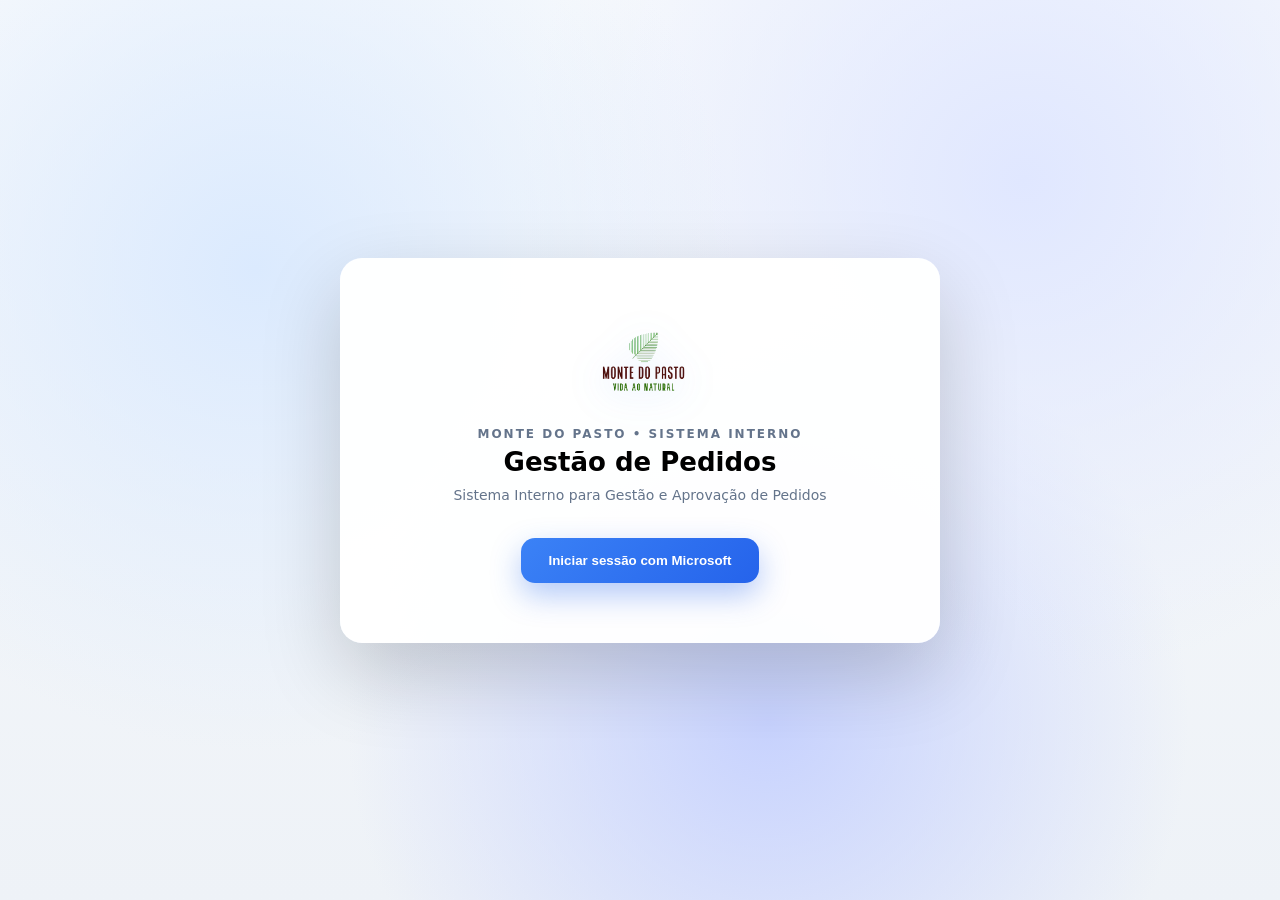
<file: index.html>
<!DOCTYPE html>
<html lang="pt">

<head>
<meta charset="UTF-8">
<meta name="viewport" content="width=device-width, initial-scale=1.0">
<title>App Gestão de Pedidos</title>

<link rel="stylesheet" href="css/styles.css">

<style>

/* BASE */
body{
margin:0;
font-family:system-ui, Arial, sans-serif;
overflow:hidden;
}

/* FUNDO */
.bg-animated{
position:fixed;
width:100%;
height:100%;
top:0;
left:0;
z-index:-1;

background:
radial-gradient(circle at 20% 30%, #dbeafe 0%, transparent 40%),
radial-gradient(circle at 80% 20%, #e0e7ff 0%, transparent 40%),
radial-gradient(circle at 60% 80%, #c7d2fe 0%, transparent 40%),
linear-gradient(180deg,#f8fafc,#eef2f7);

animation:moveBg 12s ease-in-out infinite alternate;
}

@keyframes moveBg{
0%{transform:translateY(0px);}
100%{transform:translateY(-30px);}
}

/* LAYOUT */
.login-wrapper{
display:flex;
align-items:center;
justify-content:center;
height:100vh;
transition:all 0.4s ease;
}

/* CARD */
.login-box{
background:rgba(255,255,255,0.96);
padding:60px 70px;
border-radius:22px;

box-shadow:
0 30px 80px rgba(0,0,0,0.18);

text-align:center;

max-width:460px;
width:100%;
}

/* LOGO */
.login-logo{
height:95px;
margin-bottom:10px;

filter:drop-shadow(0 6px 18px rgba(59,130,246,0.25));
animation:logoFloat 3s ease-in-out infinite;
}

@keyframes logoFloat{
0%{transform:translateY(0px);}
50%{transform:translateY(-4px);}
100%{transform:translateY(0);}
}

/* TEXTO */
.login-brand{
font-size:12px;
letter-spacing:2px;
color:#64748b;
font-weight:600;
margin-bottom:6px;
}

.login-title{
font-size:26px;
font-weight:700;
margin-bottom:10px;
}

.login-sub{
font-size:14px;
color:#64748b;
margin-bottom:35px;
}

/* BOTÃO */
.login-btn{
background:linear-gradient(135deg,#3b82f6,#2563eb);
border:none;
color:white;

padding:15px 28px;
border-radius:14px;

font-weight:600;
cursor:pointer;

box-shadow:0 12px 30px rgba(37,99,235,0.35);
transition:all .25s;
}

.login-btn:hover{
transform:translateY(-3px) scale(1.02);
box-shadow:0 25px 55px rgba(37,99,235,0.5);
}

/* LOADING */
.spinner{
width:30px;
height:30px;

border:3px solid #cbd5f5;
border-top:3px solid #3b82f6;

border-radius:50%;
margin:0 auto 10px;

animation:spin 0.8s linear infinite;
}

@keyframes spin{
to{transform:rotate(360deg);}
}

.loading-text{
font-size:13px;
color:#64748b;
}

/* OVERLAY */
.welcome-overlay{
position:fixed;
top:0;
left:0;
width:100%;
height:100%;

background:linear-gradient(180deg,#0f172a,#1e293b);

display:flex;
align-items:center;
justify-content:center;

opacity:0;
pointer-events:none;

transition:all 0.4s ease;

z-index:999;
}

.welcome-overlay.show{
opacity:1;
pointer-events:auto;
}

.welcome-text{
font-size:44px;
font-weight:700;
color:white;

animation:fadeInUp 0.6s ease;
}

@keyframes fadeInUp{
from{
opacity:0;
transform:translateY(20px);
}
to{
opacity:1;
transform:translateY(0);
}
}
/* LAYOUT OVERLAY */
.welcome-box{
display:flex;
flex-direction:column;
align-items:center;
gap:20px;
}

.welcome-logo{
height:80px;
opacity:0.95;
}
</style>

</head>

<body>

<div class="bg-animated"></div>

<div class="login-wrapper">

<div class="login-box">

<img src="assets/montedopasto.png" class="login-logo">

<div class="login-brand">MONTE DO PASTO • SISTEMA INTERNO</div>

<div class="login-title">Gestão de Pedidos</div>

<div class="login-sub">
Sistema Interno para Gestão e Aprovação de Pedidos
</div>

<button class="login-btn" onclick="iniciarLogin()" id="btnLogin">
Iniciar sessão com Microsoft
</button>

<div id="loadingBox" style="display:none; margin-top:20px;">
<div class="spinner"></div>
<div class="loading-text" id="loadingText">
A ligar ao sistema...
</div>
</div>

</div>

</div>

<!-- OVERLAY -->
<div id="welcomeOverlay" class="welcome-overlay">

  <div class="welcome-box">

    <img src="assets/montedopasto.png" class="welcome-logo">

    <div class="welcome-text" id="welcomeText">
      Bem-vindo
    </div>

  </div>

</div>

<script src="https://alcdn.msauth.net/browser/2.38.0/js/msal-browser.min.js"></script>
<script src="js/auth.js?v=20261109-2"></script>
<script src="js/graph.js?v=20261109-2"></script>

<script>

function iniciarLogin(){

document.getElementById("btnLogin").style.display = "none";
document.getElementById("loadingBox").style.display = "block";

setTimeout(() => {
login();
}, 500);

}


/* CHECK LOGIN CORRETO */
async function verificarLogin(){

try{

// espera um pouco para garantir msal carregado
await new Promise(r => setTimeout(r, 300));
await promessaRetornoLogin;

if(typeof msalInstance === "undefined") return;

const contas = msalInstance.getAllAccounts();

if(contas.length > 0){

const conta = contas[0];

const nome = conta.name || "Utilizador";
const primeiroNome = nome.split(" ")[0];

const overlay = document.getElementById("welcomeOverlay");
const texto = document.getElementById("welcomeText");

/* mostrar overlay */
overlay.classList.add("show");

/* texto */
texto.innerText = "Bem-vindo, " + primeiroNome;

/* entrar */
let destino = obterDestinoDepoisDoLogin();

try{
    const perfil = await obterPerfilUtilizador();
    if(perfil === "Registador"){
        destino = caminhoBaseAplicacao + "pages/nova-despesa.html";
    }
}catch(erroPerfil){
    console.error("Não foi possível determinar a página inicial:", erroPerfil);
}

setTimeout(() => {
    window.location.replace(destino);
}, 1800);

}

}catch(e){
console.log("Erro login:", e);
}

}

window.addEventListener("load", verificarLogin);

</script>

</body>

</html>
</file>
<file: css/styles.css>
/* ================= BASE ================= */

body{
margin:0;
font-family:system-ui, Arial, sans-serif;

background:
radial-gradient(circle at 10% 20%, #e0e7ff 0%, transparent 35%),
radial-gradient(circle at 85% 30%, #dbeafe 0%, transparent 35%),
linear-gradient(180deg,#f8fafc,#eef2f7);
}

/* ================= TOPBAR ================= */

.topbar{
background:linear-gradient(90deg,#1e293b,#0f172a);
color:white;
display:flex;
align-items:center;
justify-content:space-between;
padding:16px 32px;
box-shadow:0 10px 30px rgba(0,0,0,0.25);
border-bottom:1px solid rgba(255,255,255,0.05);
}

.logo-area{
display:flex;
align-items:center;
gap:15px;
}

.logo{
height:40px;
}

.titulo-app{
font-size:18px;
font-weight:bold;
}

.topbar-direita{
display:flex;
align-items:center;
gap:20px;
}

#dataHora{
font-size:16px;
font-weight:600;
letter-spacing:0.5px;
color:#e2e8f0;
}

/* ================= LAYOUT ================= */

.main{
display:flex;
flex:1;
}

.content{
flex:1;
padding:40px 48px;
overflow:auto;
}

/* ================= SIDEBAR ================= */

.sidebar{
width:230px;
background:linear-gradient(180deg,#1e293b 0%,#0f172a 100%);
padding:28px 18px;
display:flex;
flex-direction:column;
gap:10px;
box-shadow:6px 0 30px rgba(0,0,0,0.18);
}

.nav-btn{
display:flex;
align-items:center;
gap:12px;
background:transparent;
border:none;
color:#cbd5e1;
padding:14px 16px;
border-radius:12px;
font-size:14px;
font-weight:500;
cursor:pointer;
transition:all .2s ease;
}

.nav-btn svg{
width:18px;
height:18px;
stroke-width:2;
}

.nav-btn:hover{
background:rgba(255,255,255,0.08);
transform:translateX(6px);
color:white;
}

.nav-active{
background:rgba(255,255,255,0.14);
box-shadow:inset 0 0 0 1px rgba(255,255,255,0.1);
color:#ffffff;
}

/* ================= DASHBOARD CARDS ================= */

.cards{
display:flex;
gap:24px;
margin-bottom:36px;
flex-wrap:wrap;
}

.card{
background:linear-gradient(145deg,#ffffff,#f8fafc);
padding:24px;
border-radius:18px;
border:1px solid rgba(0,0,0,0.04);
box-shadow:
0 12px 28px rgba(0,0,0,0.08),
0 2px 6px rgba(0,0,0,0.06);
width:210px;
transition:all .25s ease;
position:relative;
}

.card::before{
content:"";
position:absolute;
top:0;
left:0;
height:4px;
width:100%;
background:linear-gradient(90deg,#3b82f6,#6366f1);
border-radius:18px 18px 0 0;
}

.card:hover{
transform:translateY(-6px) scale(1.02);
box-shadow:
0 24px 48px rgba(0,0,0,0.18),
0 8px 16px rgba(0,0,0,0.08);
}

.card h3{
font-size:13px;
color:#64748b;
font-weight:500;
}

.card p{
font-size:28px;
margin:5px 0 0;
font-weight:bold;
}

/* ================= TABELAS ================= */

table{
width:100%;
border-collapse:collapse;
background:linear-gradient(180deg,#ffffff,#f8fafc);
border-radius:14px;
overflow:hidden;
box-shadow:0 10px 28px rgba(0,0,0,0.08);
}

th{
background:linear-gradient(90deg,#1e293b,#0f172a);
color:white;
padding:16px;
font-weight:600;
font-size:13px;
letter-spacing:0.3px;
}

td{
padding:14px 16px;
border-bottom:1px solid #e5e7eb;
font-size:14px;
color:#334155;
}

tbody tr{
transition:background .15s ease, transform .15s ease;
}

tbody tr:hover{
background:#f8fafc;
transform:scale(1.003);
cursor:pointer;
}

/* ================= BADGES ================= */

.badge{
padding:4px 10px;
border-radius:12px;
font-size:12px;
font-weight:600;
}

.pendente{
background:#fef3c7;
color:#92400e;
}

.aprovado{
background:#dcfce7;
color:#166534;
}

.rejeitado{
background:#fee2e2;
color:#991b1b;
}

/* ================= ALERTAS ================= */

.linha-para-aprovar{
background:#fff8e1;
border-left:4px solid #f59e0b;
font-weight:500;
}

.vencimento-alerta{
margin-left:8px;
font-size:12px;
color:#b45309;
background:#fef3c7;
padding:3px 6px;
border-radius:6px;
}

.vencimento-urgente{
margin-left:8px;
font-size:12px;
color:#991b1b;
background:#fee2e2;
padding:3px 6px;
border-radius:6px;
}

/* ================= TOOLBAR ================= */

.toolbar{
display:flex;
gap:15px;
margin-bottom:15px;
}

.toolbar input{
padding:10px 14px;
border-radius:8px;
border:1px solid #e5e7eb;
background:#ffffff;
box-shadow:0 2px 6px rgba(0,0,0,0.04);
}

.toolbar select{
padding:10px;
border-radius:6px;
border:1px solid #ddd;
}

/* ================= BOTÕES TABELA ================= */

.acoes-tabela{
display:flex;
gap:10px;
margin-bottom:10px;
}

.acoes-tabela button{
background:linear-gradient(135deg,#3b82f6,#2563eb);
border:none;
color:white;
padding:10px 18px;
border-radius:10px;
font-weight:500;
box-shadow:0 6px 16px rgba(37,99,235,0.35);
transition:all 0.25s;
cursor:pointer;
}

.acoes-tabela button:hover{
transform:translateY(-2px);
box-shadow:0 12px 26px rgba(37,99,235,0.45);
}

/* ================= PREVIEW PDF ================= */

.area-trabalho{
display:flex;
gap:20px;
align-items:stretch;
}

.lista-pedidos{
flex:1;
min-width:0;
}

.preview-pdf{
width:420px;
background:rgba(255,255,255,0.96);
border-radius:12px;
box-shadow:0 6px 18px rgba(0,0,0,0.12);
padding:14px;
display:flex;
flex-direction:column;
gap:12px;
}

.preview-pdf h3{
margin:0;
font-size:16px;
}

#previewInfo{
font-size:13px;
color:#6b7280;
}

#previewPdf{
width:100%;
height:520px;
border:none;
border-radius:8px;
background:#f3f4f6;
}

/* ================= DETALHE DO PEDIDO ================= */

.pedido-layout{
display:grid;
grid-template-columns:380px 1fr;
gap:28px;
margin-top:20px;
align-items:start;
}

.detalhe-card{
display:flex;
flex-direction:column;
gap:20px;
}

.pdf-card{
padding:0;
overflow:hidden;
min-height:720px;
}

#pdfViewer{
width:100%;
height:720px;
border:none;
background:#f8fafc;
border-radius:18px;
}

/* ================= BOTÕES APROVAÇÃO ================= */

.acoes-pedido{
display:flex;
gap:12px;
}

.btn-aprovar{
background:linear-gradient(135deg,#16a34a,#22c55e);
border:none;
color:white;
padding:12px 22px;
border-radius:10px;
cursor:pointer;
font-weight:600;
box-shadow:0 8px 20px rgba(34,197,94,0.25);
}

.btn-rejeitar{
background:linear-gradient(135deg,#dc2626,#ef4444);
border:none;
color:white;
padding:12px 22px;
border-radius:10px;
cursor:pointer;
font-weight:600;
box-shadow:0 8px 20px rgba(239,68,68,0.25);
}

/* ================= REJEIÇÃO ================= */

.area-rejeicao{
display:none;
flex-direction:column;
gap:10px;
}

.area-rejeicao textarea{
width:100%;
height:110px;
padding:12px;
border-radius:10px;
border:1px solid #dbe2ea;
font-family:inherit;
font-size:14px;
resize:vertical;
background:#fff;
}

.btn-confirmar-rejeicao{
background:#ef4444;
border:none;
color:white;
padding:10px 18px;
border-radius:10px;
cursor:pointer;
font-weight:600;
align-self:flex-start;
}

/* ================= BOTÃO VOLTAR ================= */

.btn-voltar{
color:white;
text-decoration:none;
background:#334155;
padding:8px 14px;
border-radius:8px;
}
/* ================= LOGIN ================= */

.login-header{

display:flex;
flex-direction:column;
align-items:center;
gap:8px;

margin-bottom:20px;

}

.login-logo{

height:60px;
object-fit:contain;

}

.login-brand{

font-size:12px;
letter-spacing:1px;
color:#64748b;
font-weight:600;

}
/* OVERLAY BOAS VINDAS */
.welcome-overlay{

position:fixed;
top:0;
left:0;
width:100%;
height:100%;

background:linear-gradient(180deg,#0f172a,#1e293b);

display:flex;
align-items:center;
justify-content:center;

opacity:0;
pointer-events:none;

transition:all 0.5s ease;

z-index:999;

}

.welcome-overlay.show{
opacity:1;
pointer-events:auto;
}

.welcome-box{
text-align:center;
color:white;
}

.welcome-text{
font-size:42px;
font-weight:700;
letter-spacing:0.5px;

animation:fadeInUp 0.6s ease;
}

@keyframes fadeInUp{
from{
opacity:0;
transform:translateY(20px);
}
to{
opacity:1;
transform:translateY(0);
}
}
.form-container{
max-width:900px;
margin:auto;
}

.form-card{
background:white;
padding:30px;
border-radius:16px;
box-shadow:0 20px 50px rgba(0,0,0,0.1);
}

.form-section{
margin-bottom:30px;
}

.form-section h3{
margin-bottom:15px;
font-size:16px;
color:#475569;
}

.form-grid{
display:grid;
grid-template-columns:1fr 1fr;
gap:20px;
}

.form-grid div{
display:flex;
flex-direction:column;
}

.form-grid label{
font-size:13px;
margin-bottom:6px;
color:#64748b;
}

.form-grid input,
.form-grid select{
padding:10px;
border-radius:8px;
border:1px solid #ddd;
}

.form-actions{
display:flex;
gap:15px;
margin-top:20px;
}

.btn-primary{
background:linear-gradient(135deg,#3b82f6,#2563eb);
color:white;
border:none;
padding:12px 20px;
border-radius:10px;
cursor:pointer;
}

.btn-secondary{
background:#e5e7eb;
padding:12px 20px;
border-radius:10px;
text-decoration:none;
color:#111;
}
.btn-add{
margin-top:10px;
background:transparent;
border:none;
color:#3b82f6;
cursor:pointer;
font-size:13px;
}

.btn-add:hover{
text-decoration:underline;
}
.btn-tabela-acao{
background:linear-gradient(135deg,#3b82f6,#2563eb);
border:none;
color:white;
padding:8px 14px;
border-radius:8px;
cursor:pointer;
font-size:13px;
font-weight:600;
}

.btn-tabela-acao:hover{
transform:translateY(-1px);
box-shadow:0 8px 18px rgba(37,99,235,0.25);
}
.btn-ver{
background:#e5e7eb;
border:none;
padding:10px 14px;
border-radius:8px;
cursor:pointer;
margin-right:6px;
font-weight:600;
font-size:13px;
}

.btn-aprovar{
background:#22c55e;
color:white;
border:none;
padding:10px 14px;
border-radius:8px;
cursor:pointer;
margin-right:6px;
font-weight:700;
font-size:14px;
}

.btn-rejeitar{
background:#ef4444;
color:white;
border:none;
padding:10px 14px;
border-radius:8px;
cursor:pointer;
font-weight:700;
font-size:14px;
}

.box-rejeicao-linha{
display:none;
margin-top:10px;
}

.box-rejeicao-linha textarea{
width:100%;
height:60px;
border-radius:6px;
padding:6px;
margin-bottom:5px;
}
.btn-icon{
    background:#f3f4f6;
    border:1px solid #d1d5db;
    border-radius:10px;
    width:38px;
    height:38px;
    display:inline-flex;
    align-items:center;
    justify-content:center;
    cursor:pointer;
    transition:all .2s ease;
}

.btn-icon:hover{
    transform:translateY(-1px);
}

.btn-icon i{
    width:18px;
    height:18px;
}

.btn-aprovar{
    background:#e8f5e9;
    border:1px solid #81c784;
    color:#2e7d32;
}

.btn-aprovar:hover{
    background:#dff3e3;
}

.btn-rejeitar{
    background:#ffebee;
    border:1px solid #e57373;
    color:#c62828;
}

.btn-rejeitar:hover{
    background:#fde2e5;
}

.campo-em-nome-de{
max-width:520px;
margin:0 0 24px;
padding:18px;
background:#eff6ff;
border:1px solid #bfdbfe;
border-radius:12px;
}

.campo-em-nome-de label{
display:block;
font-weight:700;
color:#1e3a8a;
margin-bottom:8px;
}

.campo-em-nome-de input{
width:100%;
box-sizing:border-box;
padding:10px 12px;
border:1px solid #93c5fd;
border-radius:8px;
font-size:14px;
}

.campo-em-nome-de small{
display:block;
margin-top:7px;
color:#475569;
}

/* ================= LEITOR QR DE FATURAS ================= */

/* ================= IMPORTAÇÃO EXCEL DE KMS ================= */

.importador-km{
display:grid;
grid-template-columns:minmax(0, 1fr) auto;
align-items:center;
gap:10px 18px;
margin:16px 0 22px;
padding:18px;
background:#eff6ff;
border:1px solid #93c5fd;
border-radius:12px;
}

.importador-km strong{display:block; color:#1e3a8a; font-size:17px;}
.importador-km p{margin:5px 0 0; color:#475569; line-height:1.45;}
.acoes-importador-km{display:flex; gap:9px; flex-wrap:wrap; justify-content:flex-end;}
.btn-modelo-km,.btn-importar-km{display:inline-flex; align-items:center; justify-content:center; gap:7px; padding:10px 14px; border-radius:9px; font-weight:700; cursor:pointer;}
.btn-modelo-km{background:white; color:#1d4ed8; border:1px solid #60a5fa;}
.btn-importar-km{background:#1d4ed8; color:white; border:1px solid #1d4ed8;}
.btn-modelo-km i,.btn-importar-km i{width:19px; height:19px;}
.estado-importacao-km{display:none; grid-column:1 / -1; margin-top:5px; padding:10px 12px; border-radius:8px; white-space:pre-line; font-size:14px;}
.estado-importacao-km:not(:empty){display:block;}
.estado-importacao-km.a-ler{background:#dbeafe; color:#1d4ed8;}
.estado-importacao-km.sucesso{background:#dcfce7; color:#166534;}
.estado-importacao-km.erro{background:#fef2f2; color:#b91c1c;}

@media (max-width:760px){
    .importador-km{grid-template-columns:1fr;}
    .acoes-importador-km{justify-content:stretch;}
    .btn-modelo-km,.btn-importar-km{width:100%;}
    .estado-importacao-km{grid-column:1;}
}

.leitor-qr-fatura{
display:grid;
grid-template-columns:minmax(0, 1fr) auto;
align-items:center;
gap:8px 18px;
margin:16px 0 22px;
padding:18px;
background:#f0fdf4;
border:1px solid #86efac;
border-radius:12px;
}

.leitor-qr-fatura strong{display:block; color:#166534; font-size:17px;}
.leitor-qr-fatura p{margin:5px 0 0; color:#475569; line-height:1.45;}

.btn-ler-qr{
display:inline-flex;
align-items:center;
justify-content:center;
gap:8px;
padding:11px 16px;
border:0;
border-radius:9px;
background:#15803d;
color:white;
font-weight:700;
cursor:pointer;
white-space:nowrap;
}

.btn-ler-qr:hover{background:#166534;}
.btn-ler-qr i{width:20px; height:20px;}

.estado-leitura-qr{
display:none;
grid-column:1 / -1;
margin-top:7px;
padding:10px 12px;
border-radius:8px;
font-size:14px;
}

.estado-leitura-qr:not(:empty){display:block;}
.estado-leitura-qr.a-ler{background:#eff6ff; color:#1d4ed8;}
.estado-leitura-qr.sucesso{background:#dcfce7; color:#166534;}
.estado-leitura-qr.erro{background:#fef2f2; color:#b91c1c;}

.resumo-qr-fatura{
margin-top:5px;
font-size:11px;
line-height:1.3;
color:#166534;
overflow-wrap:anywhere;
}

.estado-aprovador-fixo{
    margin-top:8px;
    color:#166534;
    font-size:14px;
    font-weight:600;
}

.estado-aprovador-fixo.erro{
    color:#b91c1c;
}

@media (max-width:760px){
    .leitor-qr-fatura{grid-template-columns:1fr;}
    .btn-ler-qr{width:100%; margin-top:8px;}
    .estado-leitura-qr{grid-column:1;}
}

/* ================= PAGAMENTOS ================= */

.pagamentos-content .card p{font-size:24px;}

/* ================= RELATÓRIO DE DESPESAS ================= */
.relatorio-introducao{color:#64748b; margin-bottom:24px;}
.relatorio-filtros{
    display:flex;
    align-items:flex-end;
    gap:18px;
    flex-wrap:wrap;
    padding:24px;
    background:#fff;
    border:1px solid #e2e8f0;
    border-radius:14px;
    box-shadow:0 8px 24px rgba(15,23,42,.06);
}
.relatorio-filtros>div{display:flex; flex-direction:column; gap:7px;}
.relatorio-filtros label{font-weight:700; color:#334155;}
.relatorio-filtros input{padding:11px 12px; border:1px solid #cbd5e1; border-radius:8px; font-size:15px;}
.relatorio-filtros button{display:flex; align-items:center; gap:8px; padding:12px 18px; border:0; border-radius:9px; background:#15803d; color:#fff; font-weight:700; cursor:pointer;}
.relatorio-filtros button:disabled{opacity:.6; cursor:wait;}
.relatorio-filtros button svg{width:19px; height:19px;}
.estado-relatorio{margin-top:18px; padding:13px 15px; border-radius:9px; display:none;}
.estado-relatorio:not(:empty){display:block;}
.estado-relatorio.a-carregar{background:#eff6ff; color:#1d4ed8;}
.estado-relatorio.sucesso{background:#dcfce7; color:#166534;}
.estado-relatorio.erro{background:#fef2f2; color:#b91c1c;}

@media (max-width:700px){
    .relatorio-filtros{align-items:stretch;}
    .relatorio-filtros>div,.relatorio-filtros button{width:100%;}
    .relatorio-filtros button{justify-content:center;}
}

.pagamentos-filtros{
display:flex;
align-items:center;
justify-content:space-between;
gap:16px;
margin-bottom:18px;
}

.grupo-filtros{display:flex; gap:8px;}

.filtro-pagamento{
border:1px solid #cbd5e1;
background:white;
color:#334155;
padding:9px 15px;
border-radius:999px;
font-weight:600;
cursor:pointer;
}

.filtro-pagamento.ativo{
background:#1e293b;
border-color:#1e293b;
color:white;
}

#pesquisaPagamentos{
width:min(320px, 100%);
padding:10px 12px;
border:1px solid #cbd5e1;
border-radius:10px;
}

.estado-pagamento{
display:inline-block;
padding:6px 12px;
border-radius:999px;
font-size:13px;
font-weight:700;
}

.estado-pagamento.por-pagar{background:#fff8e1; color:#9a6700;}
.estado-pagamento.pago{background:#e8f5e9; color:#2e7d32;}
.estado-pagamento.correcao{background:#fff7ed; color:#b45309;}
.pagamentos-vazio{text-align:center; color:#64748b; padding:28px;}

.modal-pagamento{
display:none;
position:fixed;
inset:0;
background:rgba(0,0,0,.6);
z-index:999;
backdrop-filter:blur(4px);
padding:40px 20px;
overflow:auto;
}

.modal-pagamento-conteudo{
background:white;
width:min(900px, 100%);
margin:0 auto;
padding:24px;
border-radius:16px;
box-shadow:0 20px 60px rgba(0,0,0,.2);
}

.modal-pagamento-cabecalho{
display:flex;
align-items:center;
justify-content:space-between;
border-bottom:1px solid #e2e8f0;
margin-bottom:18px;
padding-bottom:14px;
}

.modal-pagamento-cabecalho h3{margin:0;}
.modal-pagamento-cabecalho button{border:0; background:none; font-size:20px; cursor:pointer;}
.detalhe-resumo{display:grid; grid-template-columns:repeat(2, minmax(0, 1fr)); gap:0 24px;}

.bloco-pagamento{
margin-top:24px;
padding-top:20px;
border-top:2px solid #e2e8f0;
}

.bloco-pagamento label{display:block; font-weight:600; margin:12px 0 7px;}
.bloco-pagamento label span{font-weight:400; color:#64748b;}
.bloco-pagamento textarea{width:100%; box-sizing:border-box; padding:12px; border:1px solid #cbd5e1; border-radius:10px; resize:vertical;}

.btn-confirmar-pagamento{
margin-top:14px;
background:#2e7d32;
color:white;
border:0;
padding:11px 18px;
border-radius:9px;
font-weight:700;
cursor:pointer;
}

.btn-confirmar-pagamento:disabled{opacity:.65; cursor:wait;}
.acoes-pagamento{display:flex; gap:10px; flex-wrap:wrap;}
.btn-devolver-correcao,
.btn-confirmar-devolucao{
margin-top:14px;
background:#b45309;
color:white;
border:0;
padding:11px 18px;
border-radius:9px;
font-weight:700;
cursor:pointer;
}
.btn-confirmar-devolucao:disabled{opacity:.65; cursor:wait;}
.area-devolucao-correcao{margin-top:16px; padding:16px; background:#fff7ed; border:1px solid #fdba74; border-radius:12px;}
.pagamento-em-correcao{background:#fff7ed; border:1px solid #fdba74; border-radius:12px; padding:16px;}
.pagamento-em-correcao strong{color:#9a3412; font-size:17px;}
.aviso-correcao-valores{margin:12px 0 18px; padding:14px; background:#fff7ed; border:1px solid #fdba74; border-radius:10px; color:#9a3412;}
.campo-valor-correcao{width:110px; padding:8px; border:2px solid #f59e0b; border-radius:8px; font:inherit;}
.btn-guardar-correcao{margin-top:16px; background:#b45309; color:white; border:0; padding:11px 18px; border-radius:9px; font-weight:700; cursor:pointer;}
.btn-guardar-correcao:disabled{opacity:.65; cursor:wait;}
.pagamento-confirmado{background:#f0fdf4; border:1px solid #86efac; border-radius:12px; padding:16px;}
.pagamento-confirmado strong{color:#166534; font-size:18px;}

@media (max-width: 760px){
    .pagamentos-filtros{align-items:stretch; flex-direction:column;}
    .grupo-filtros{flex-wrap:wrap;}
    .detalhe-resumo{grid-template-columns:1fr;}
}
</file>
